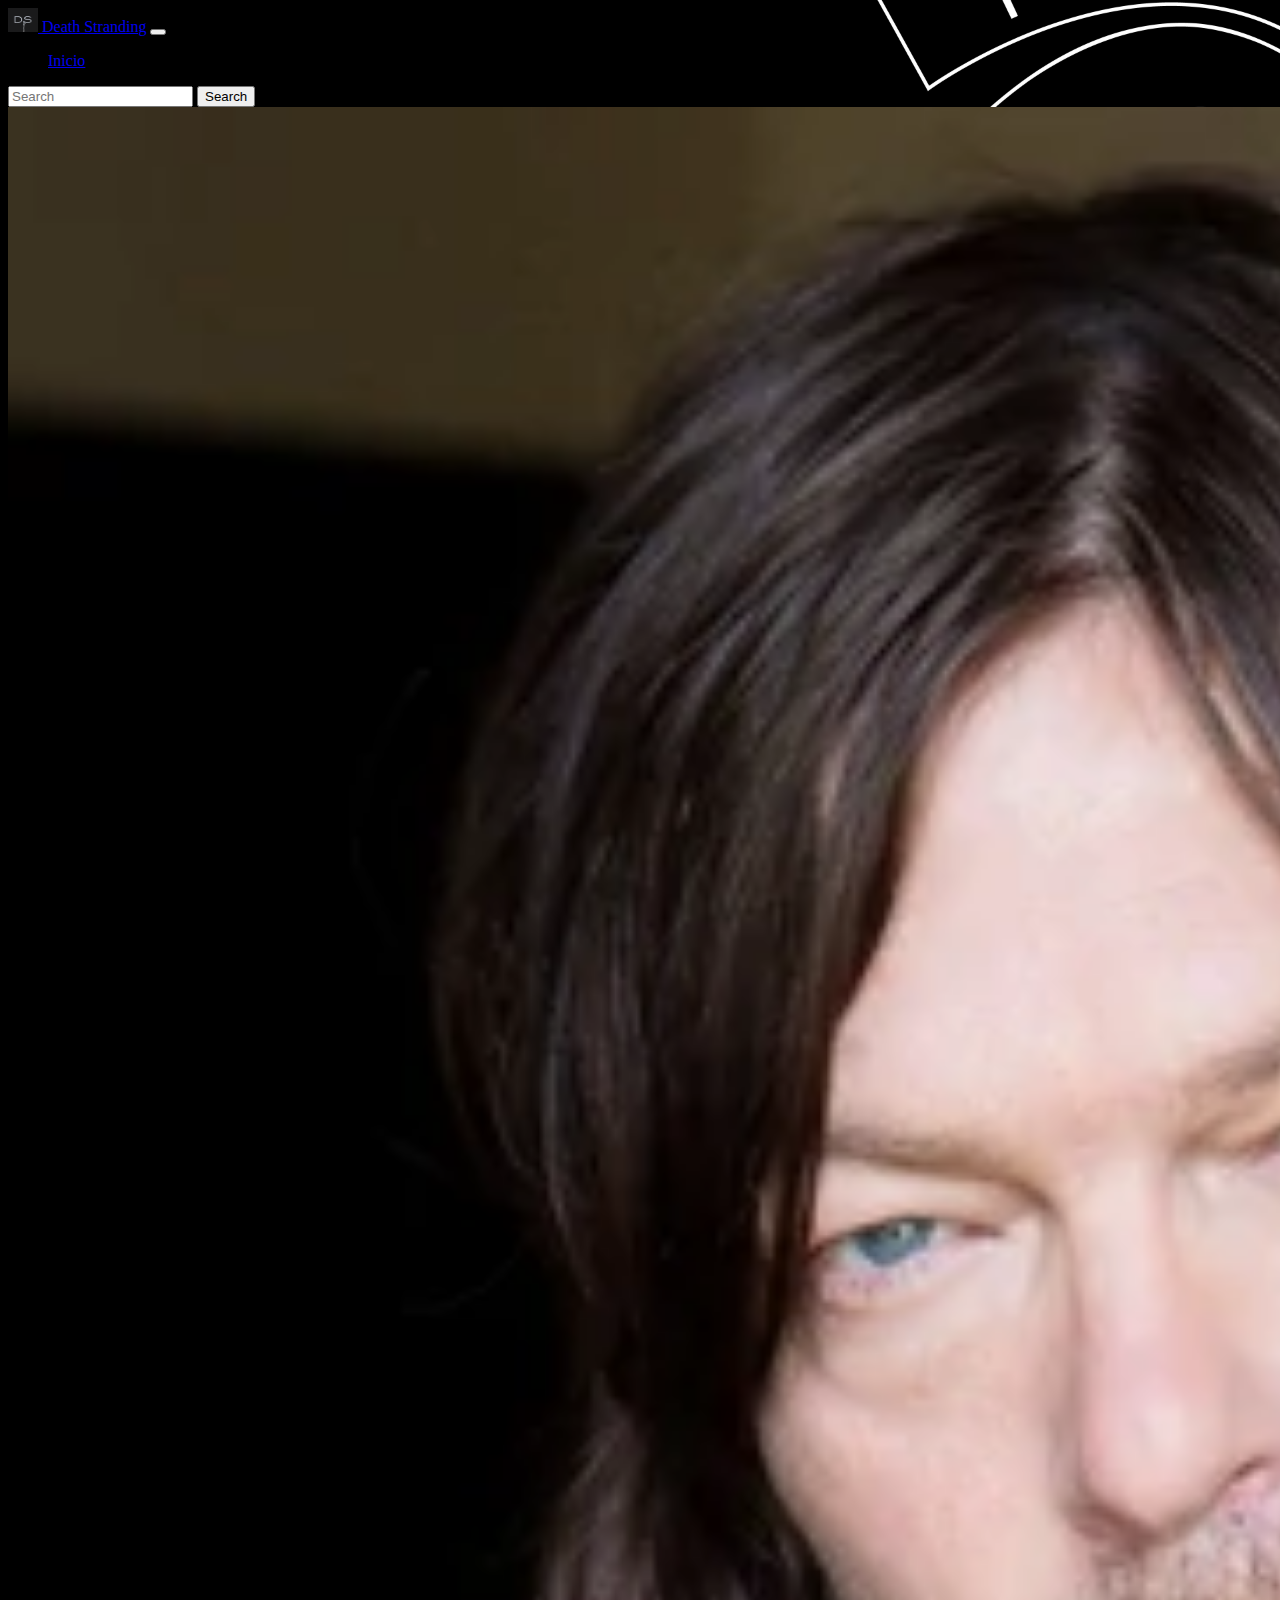
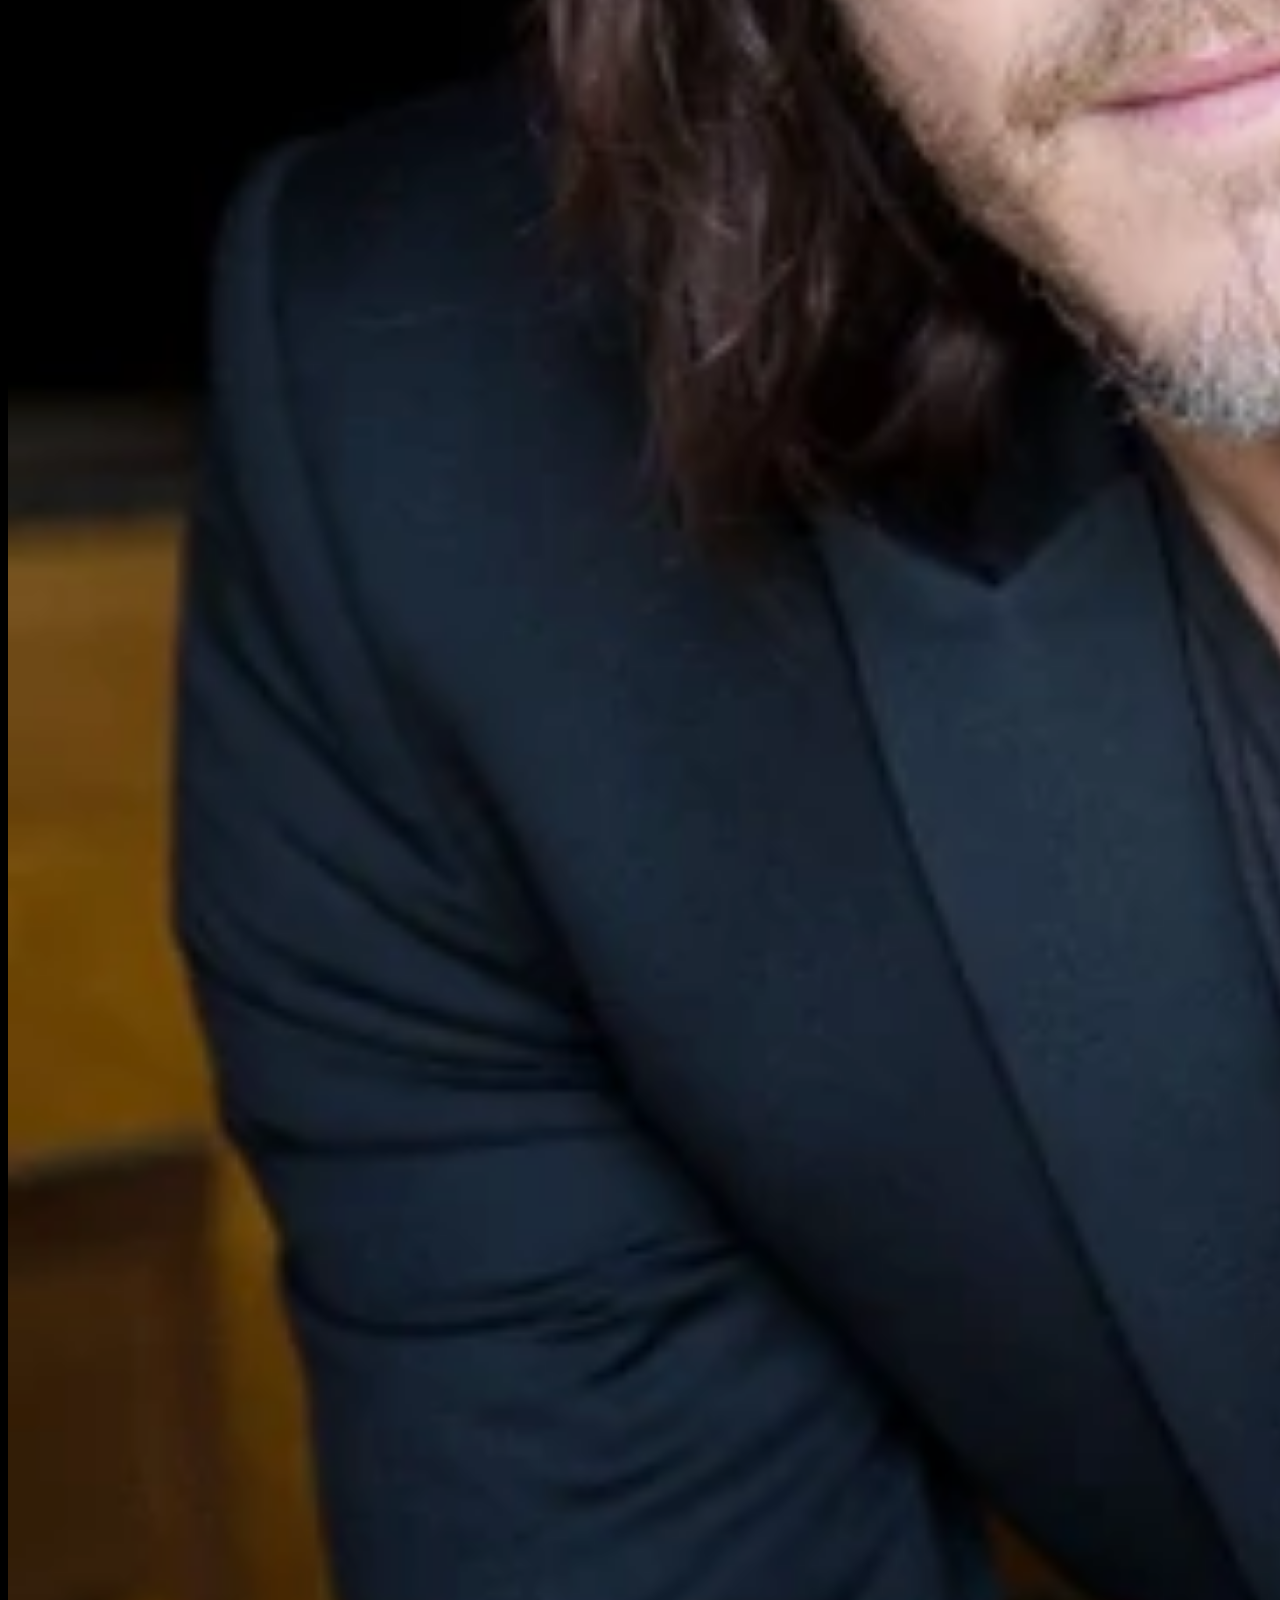
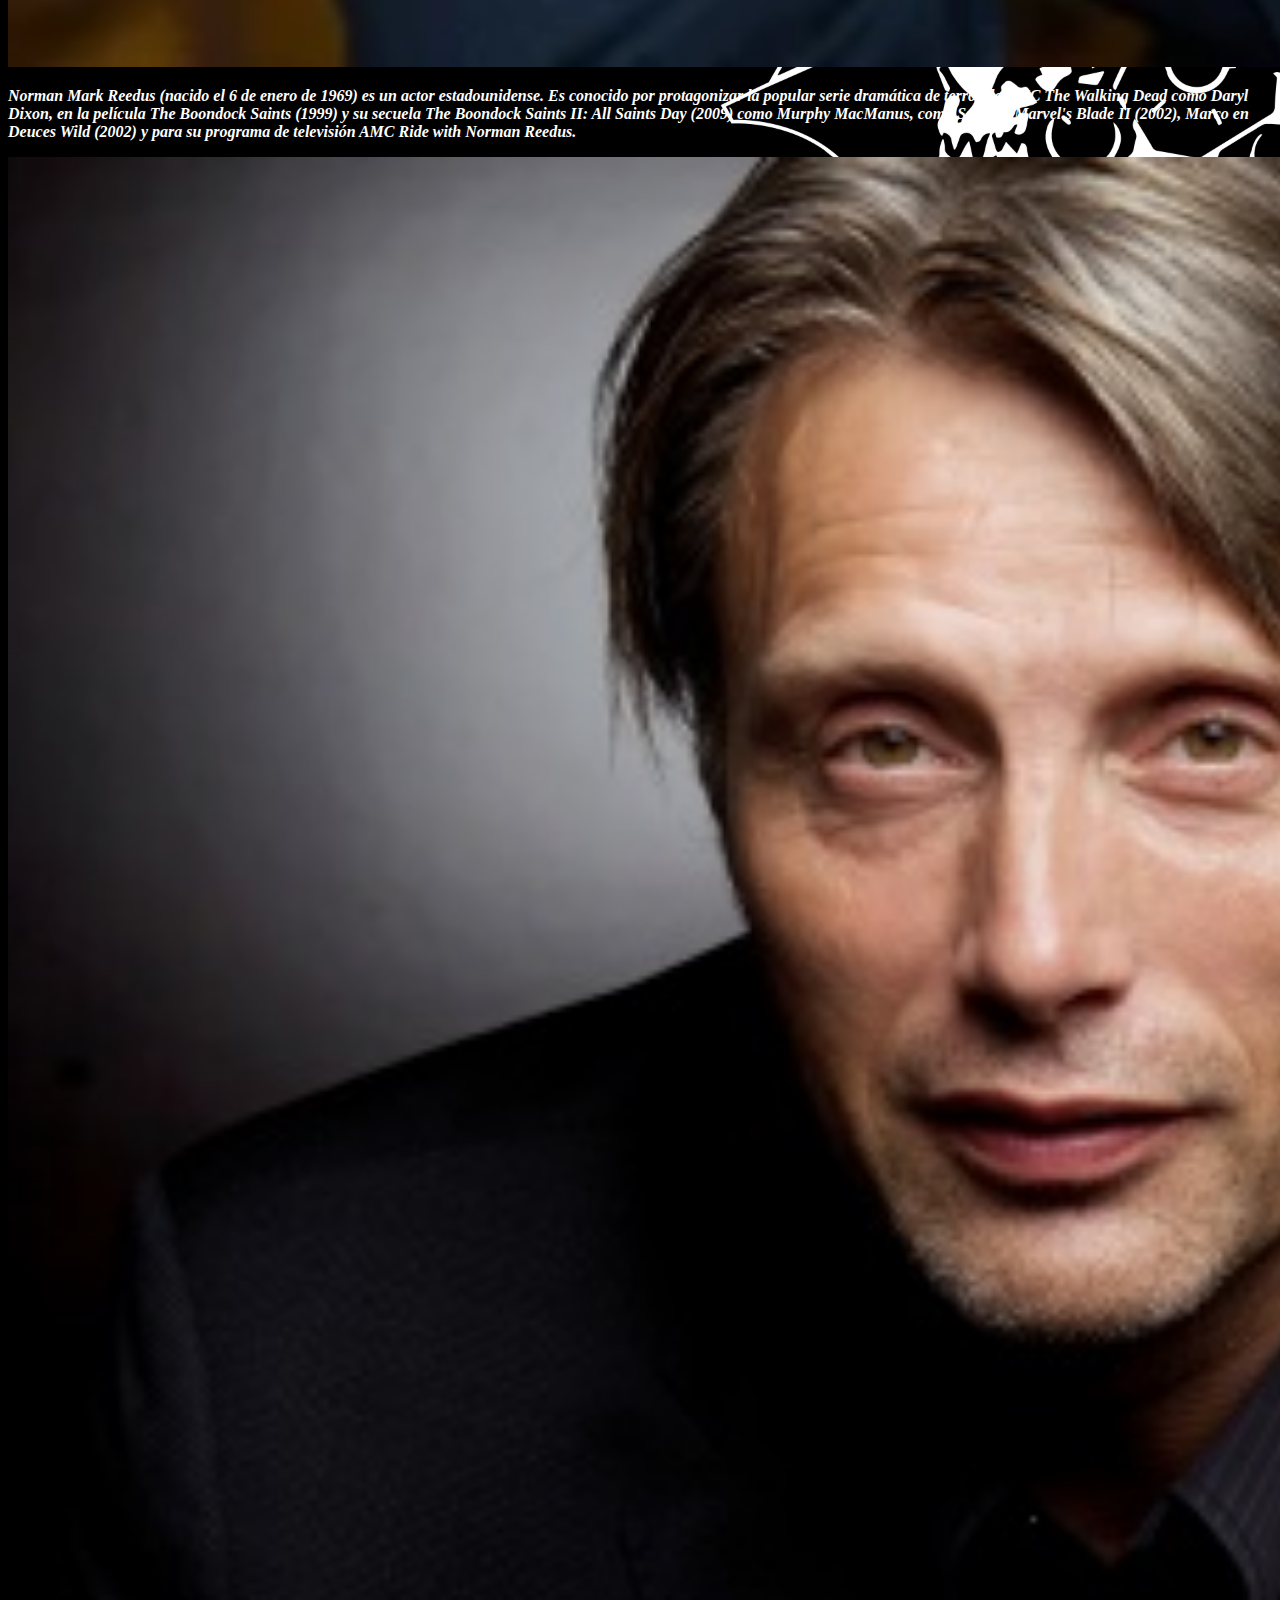
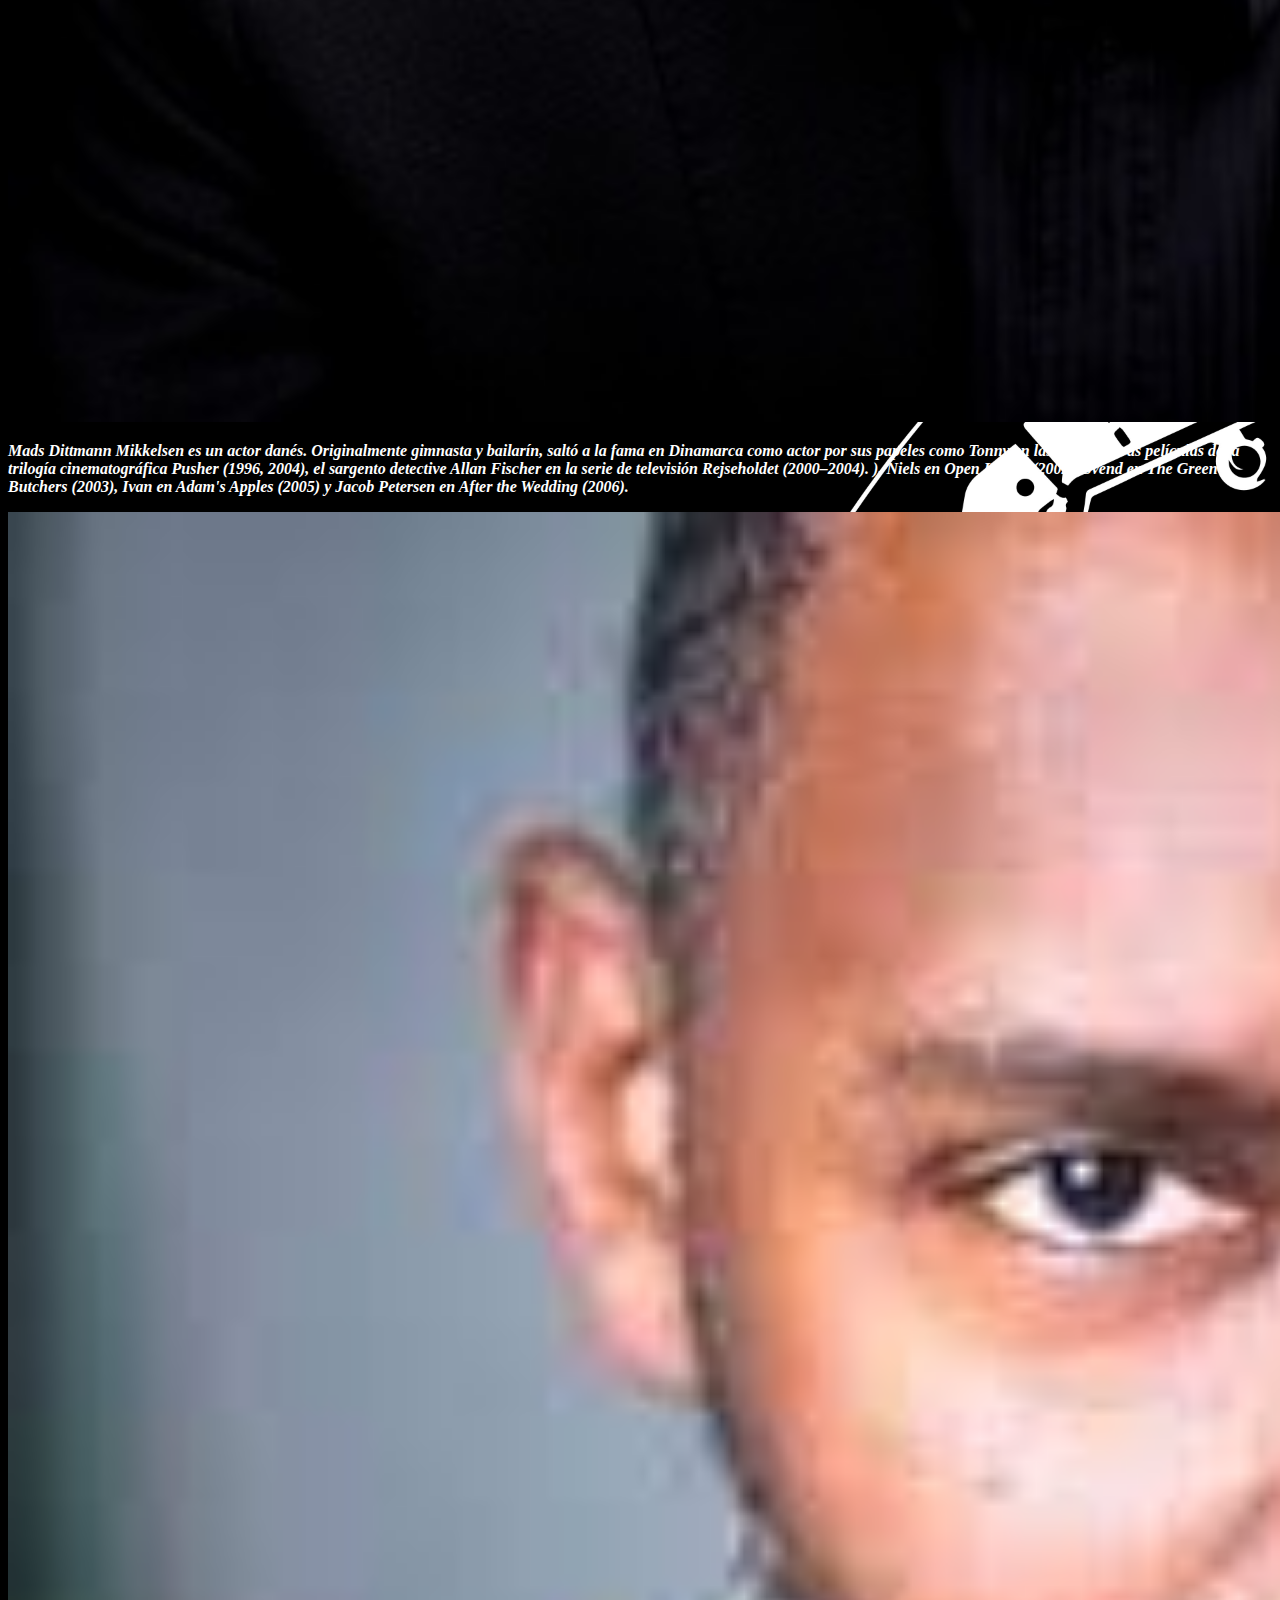
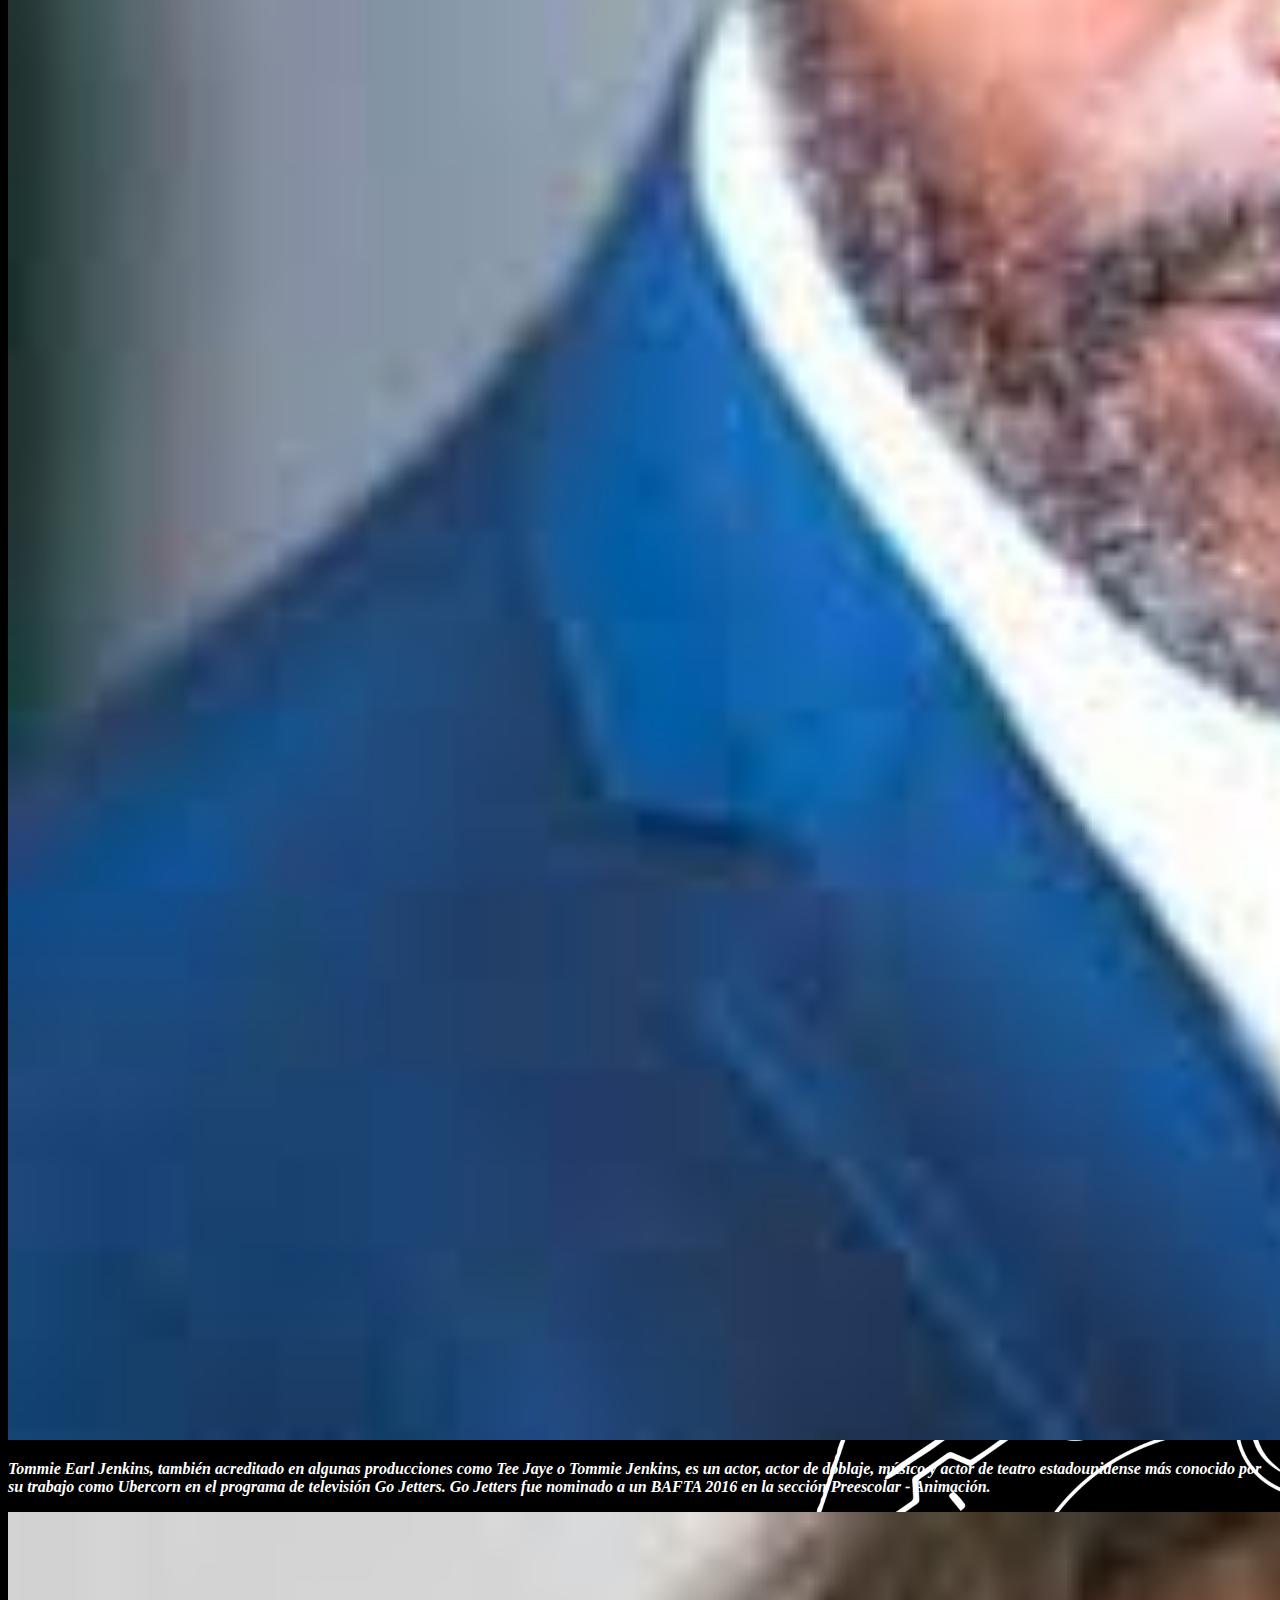
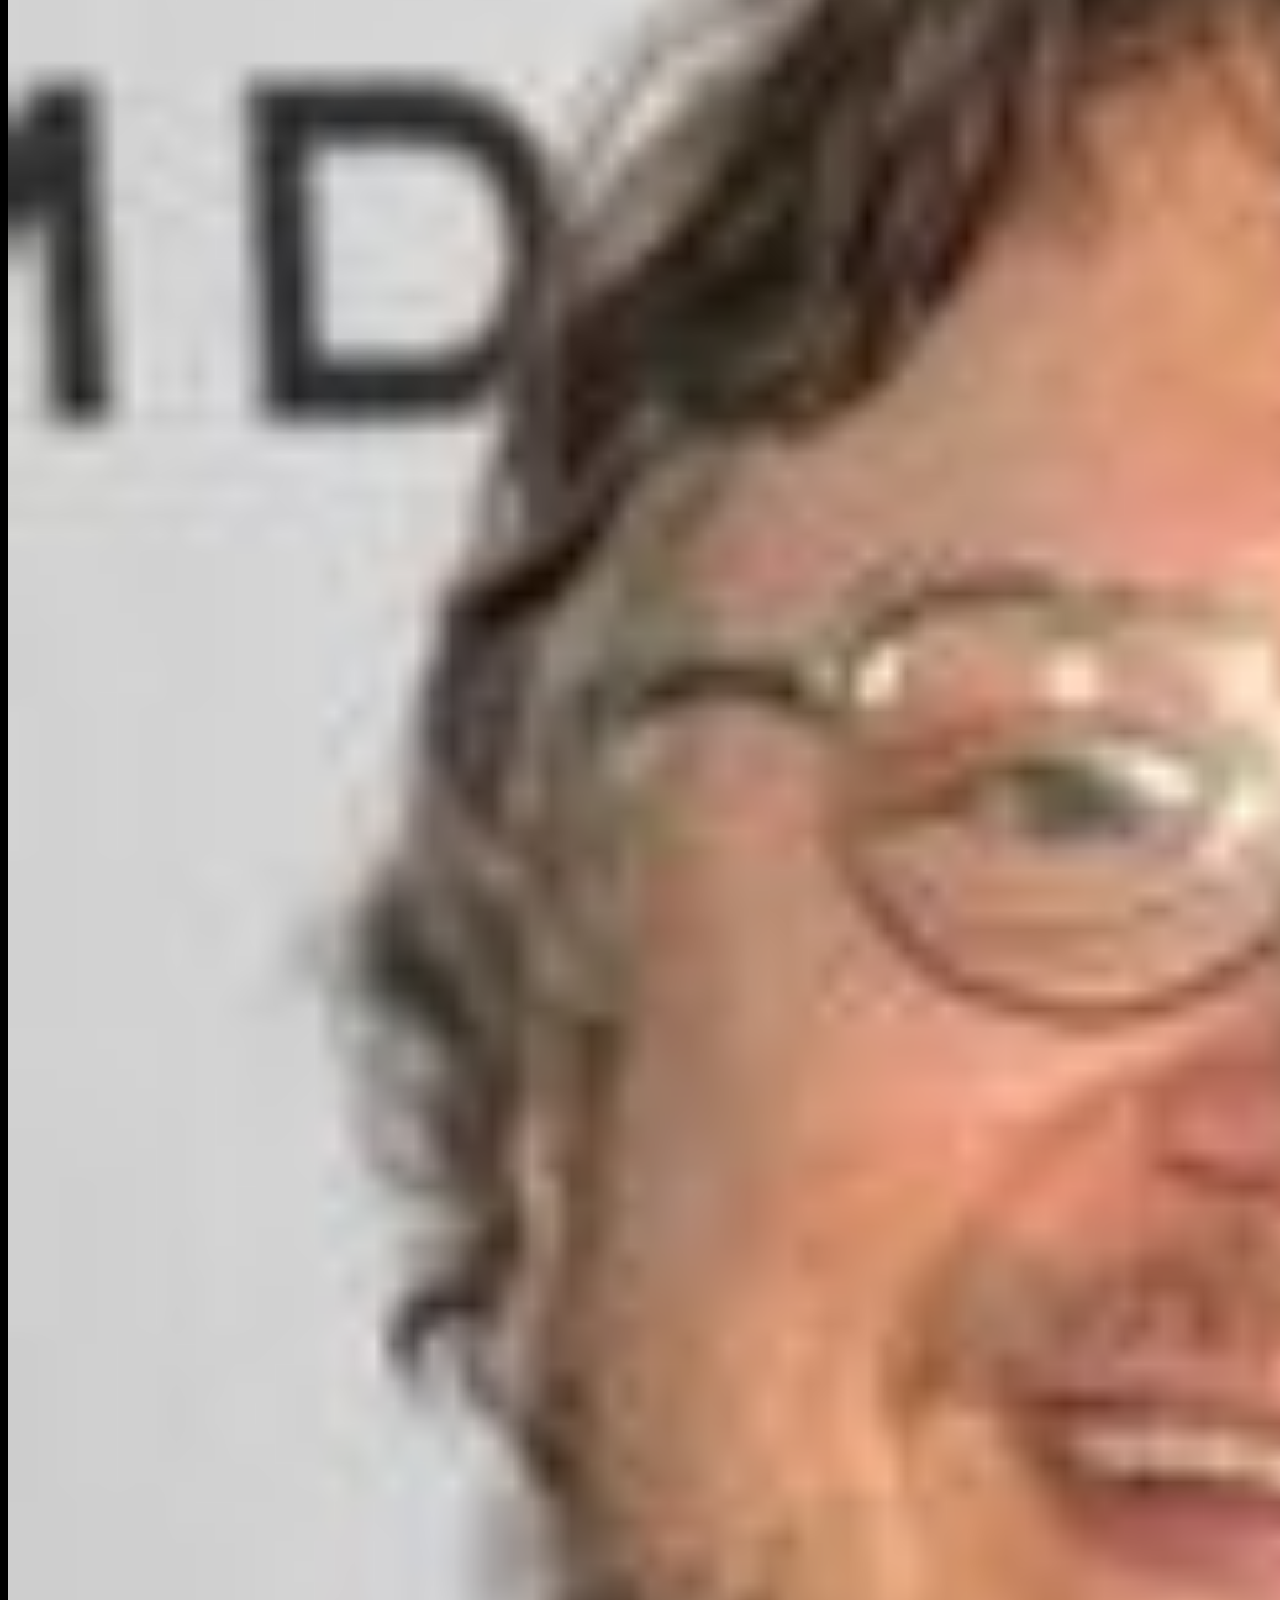
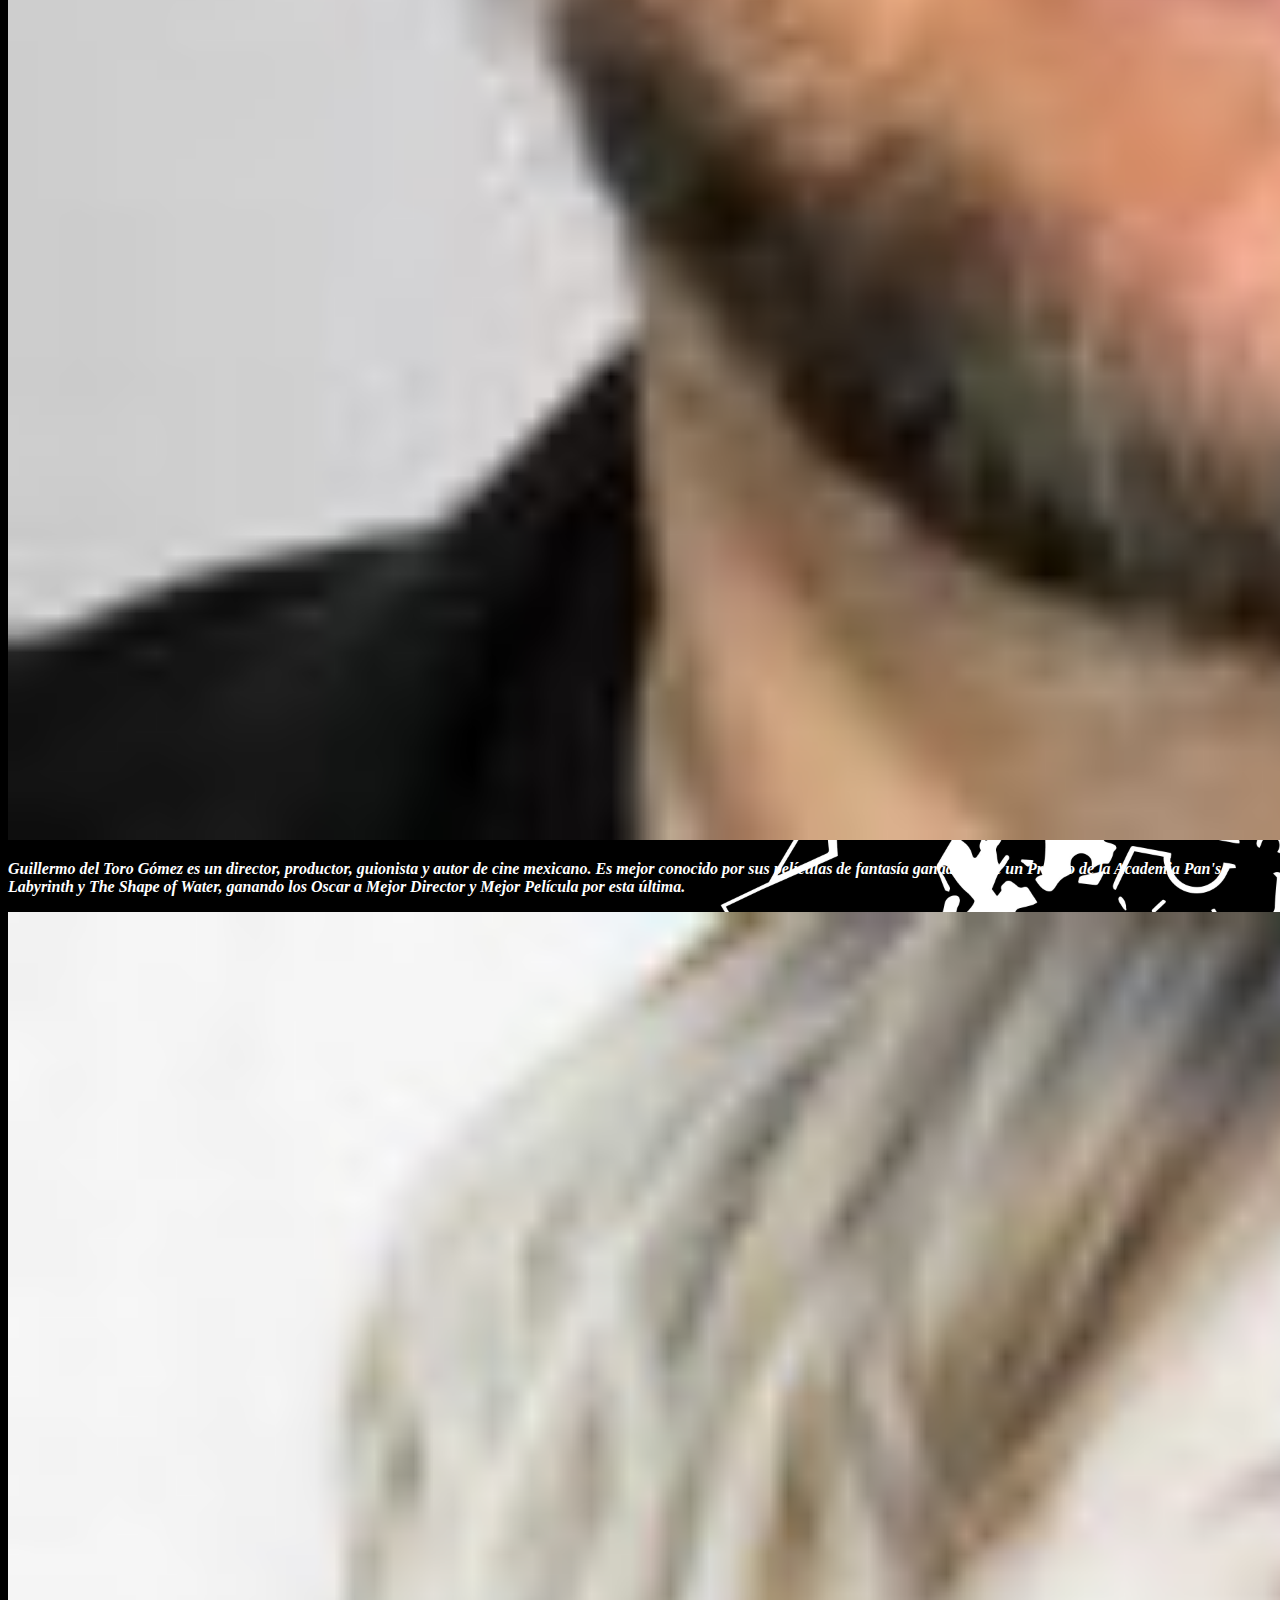
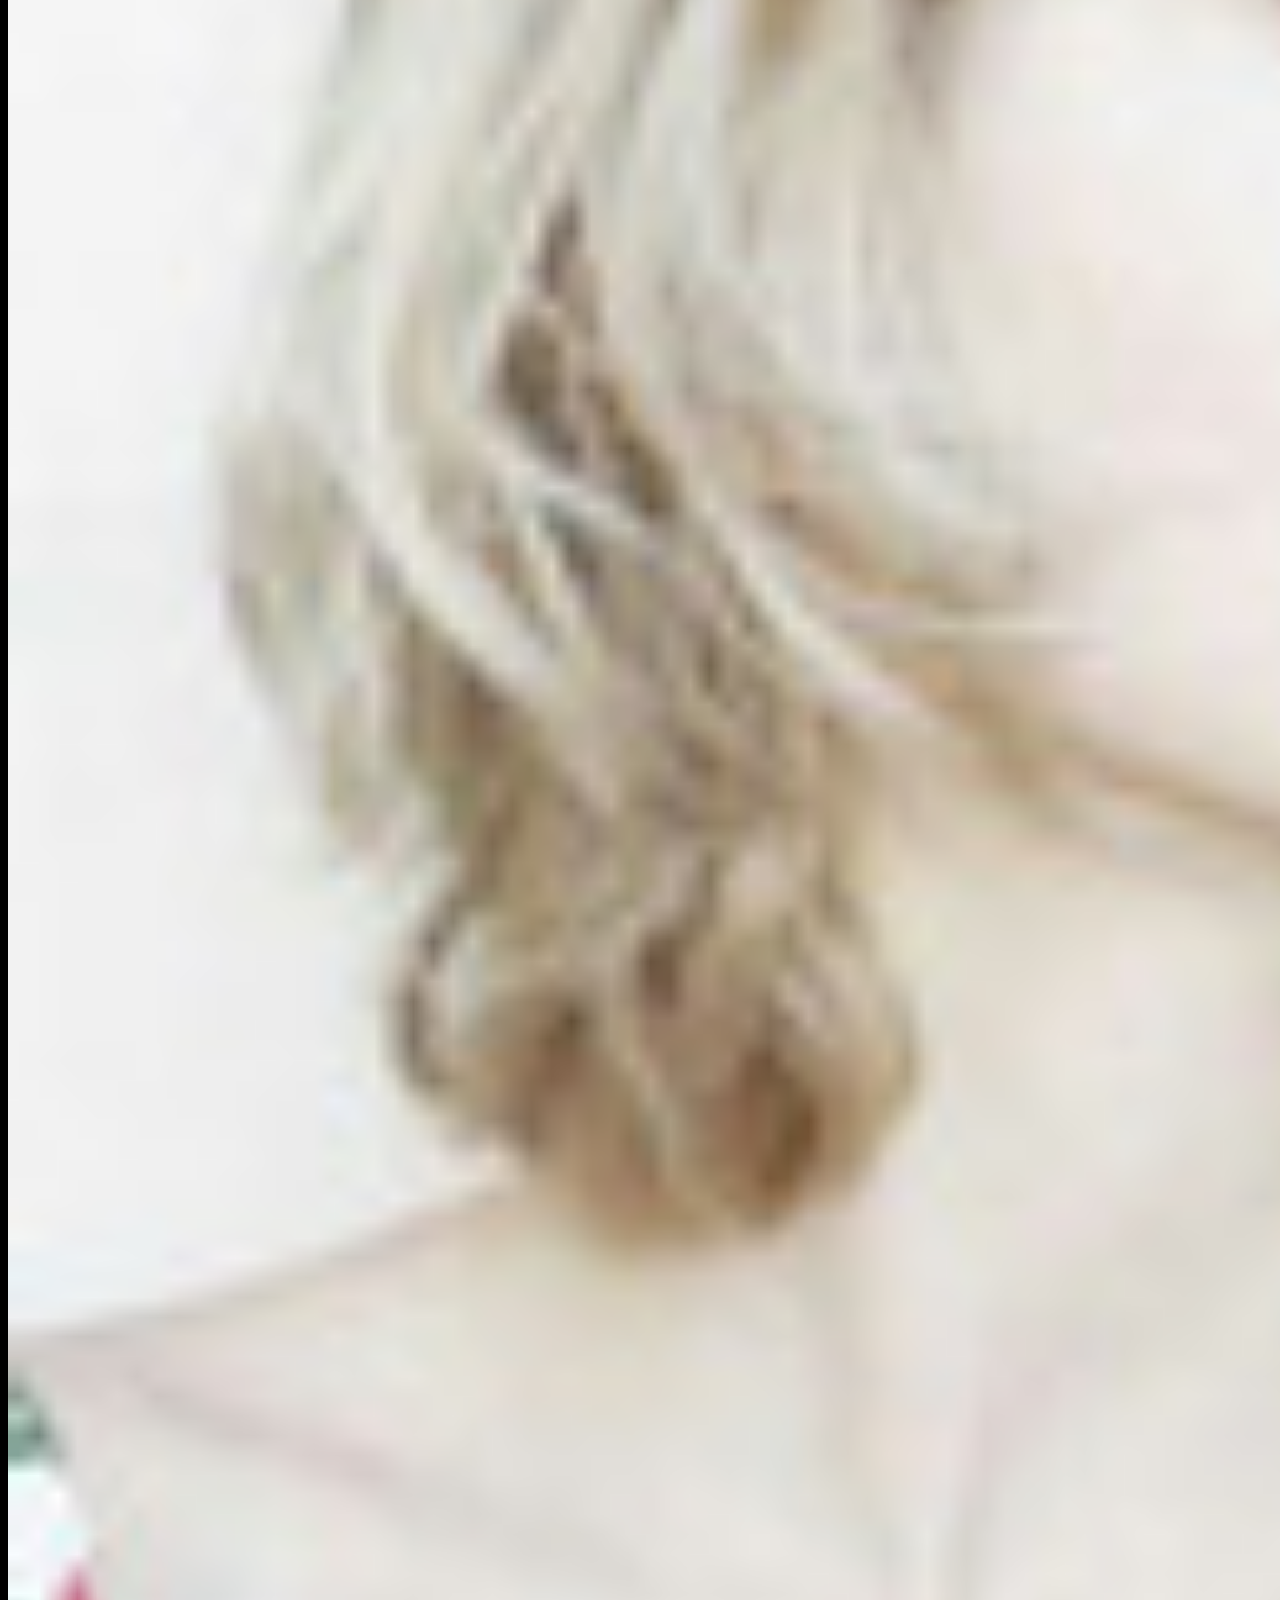
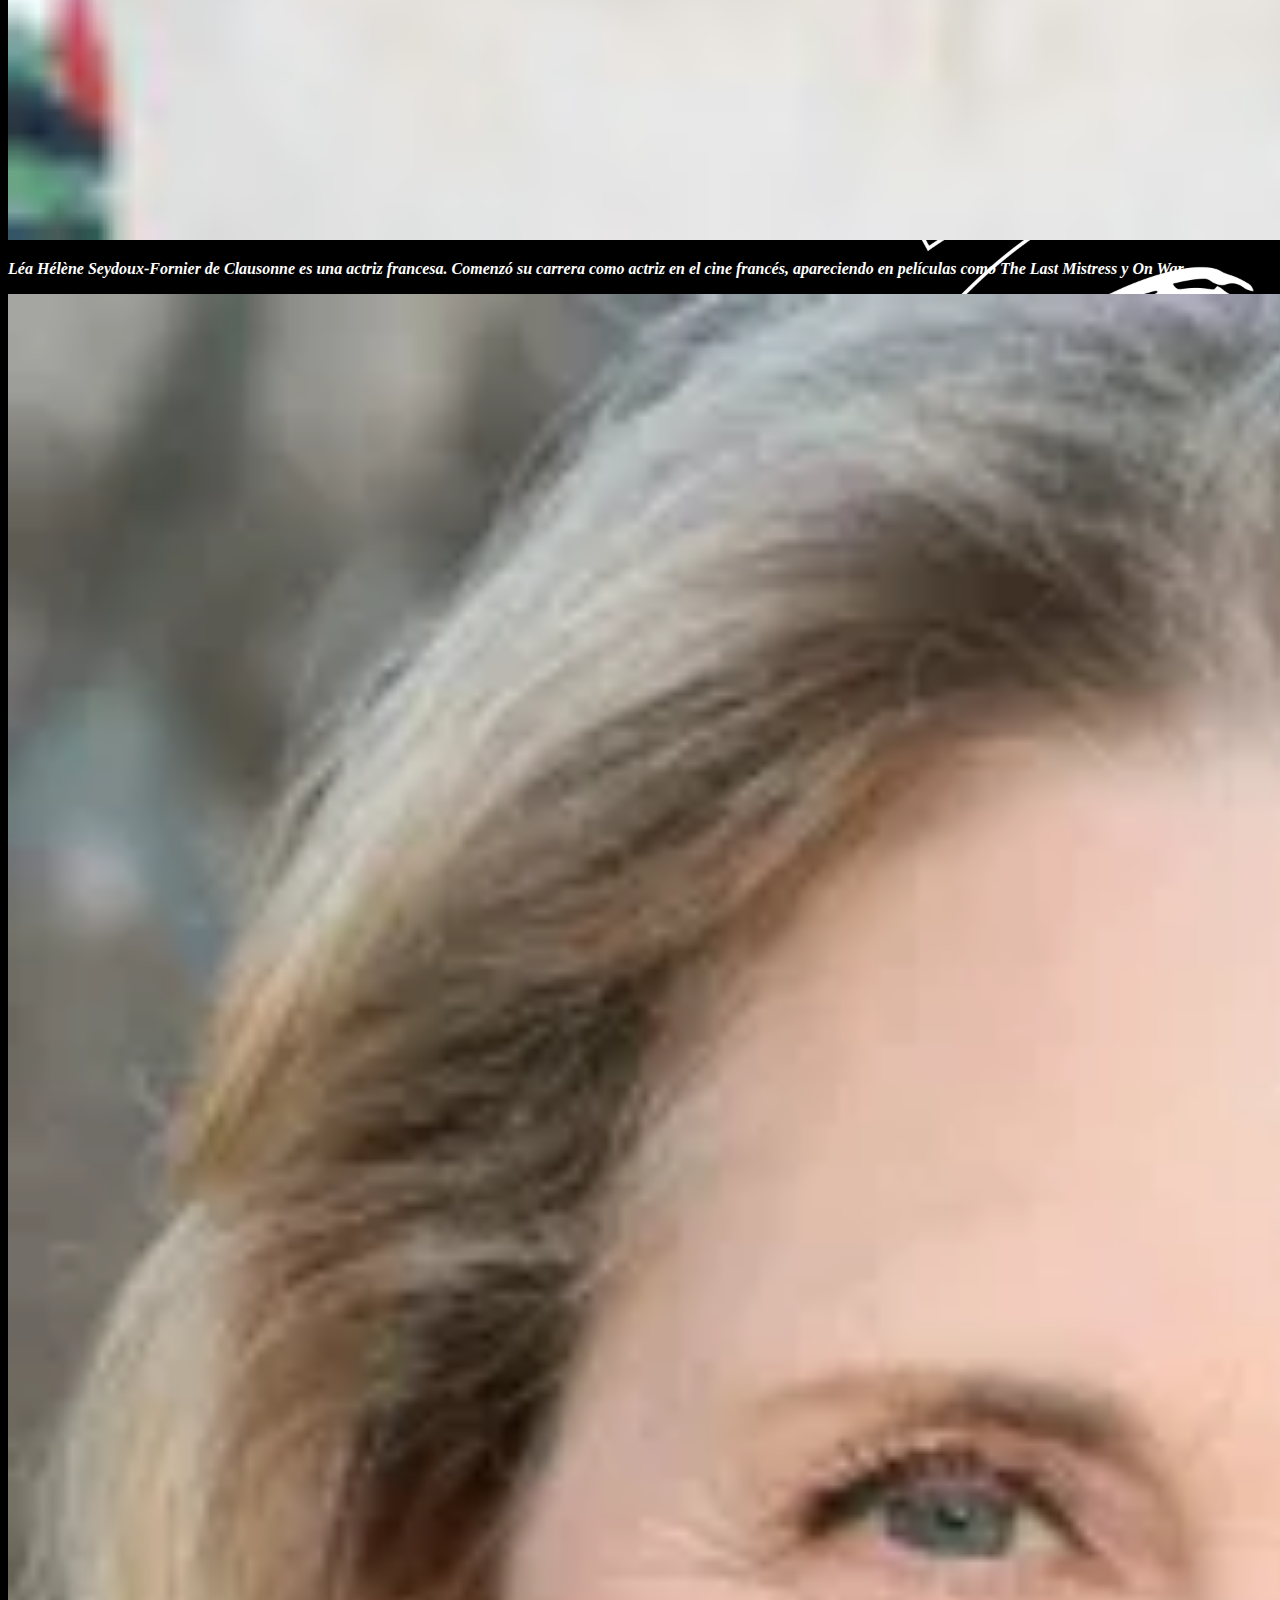
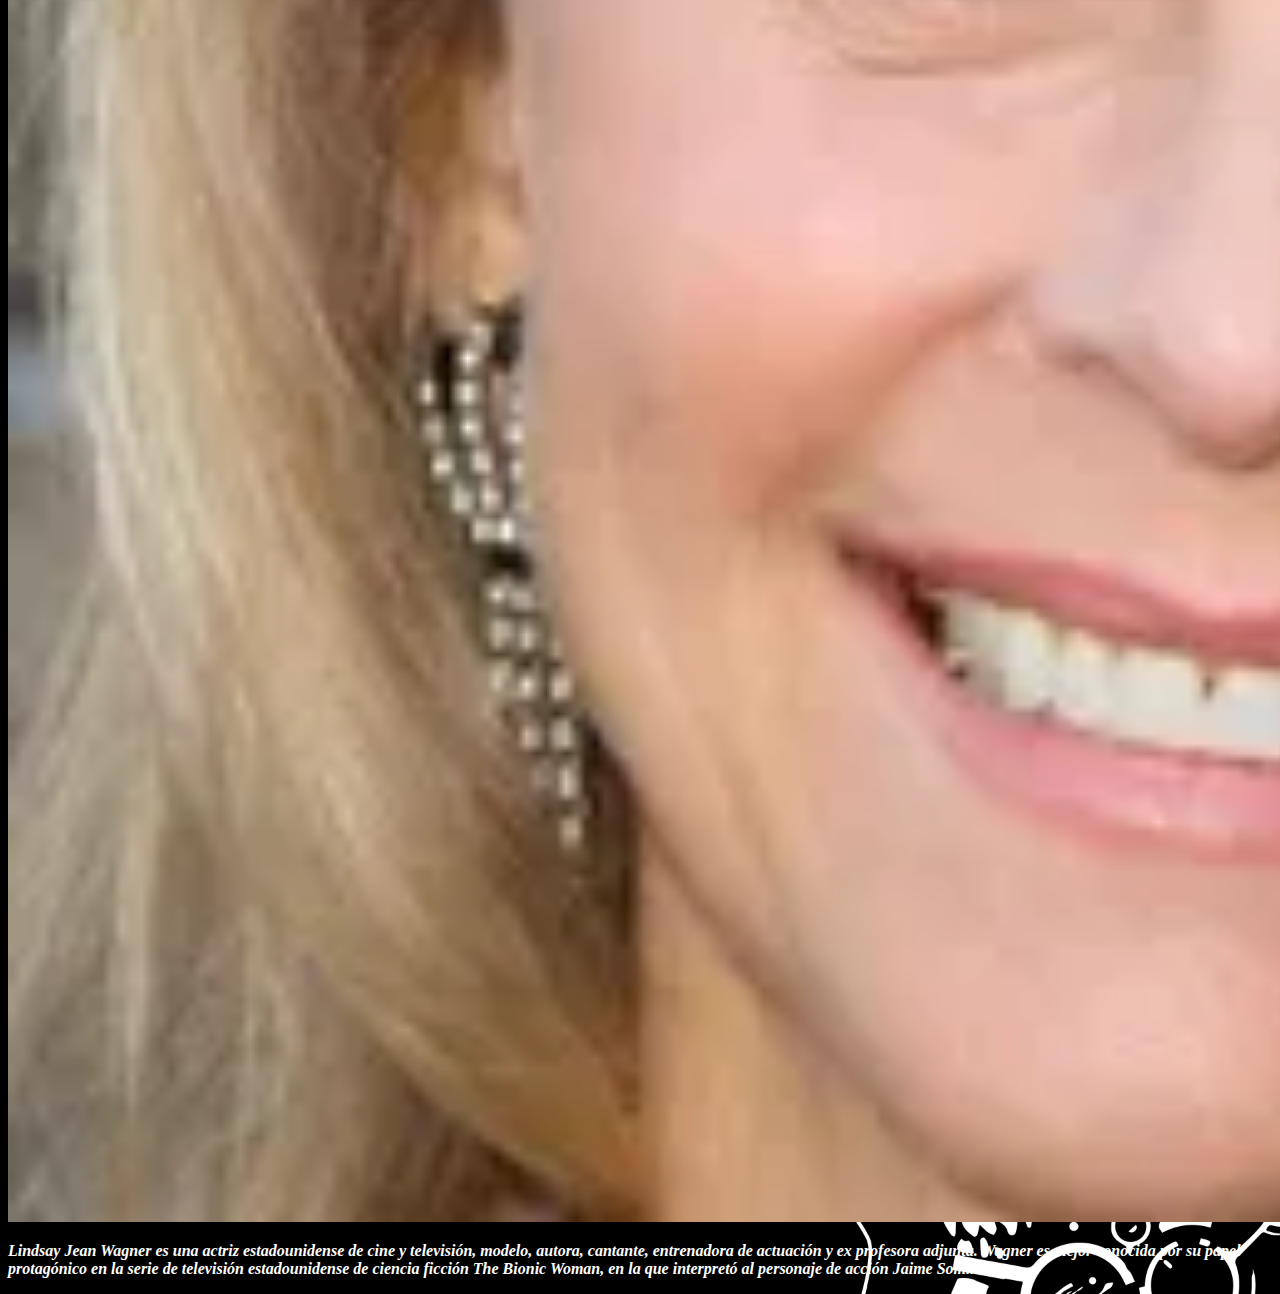
<file: Pages/actores.html>
<!DOCTYPE html>
<html lang="en">

<head>
    <meta charset="UTF-8">
    <meta http-equiv="X-UA-Compatible" content="IE=edge">
    <meta name="viewport" content="width=device-width, initial-scale=1.0">
    <!-- CSS -->
    <link rel="stylesheet" href="../CSS/style.css">
    <title>Actores</title>
    <link href="https://cdn.jsdelivr.net/npm/bootstrap@5.1.3/dist/css/bootstrap.min.css" rel="stylesheet"
        integrity="sha384-1BmE4kWBq78iYhFldvKuhfTAU6auU8tT94WrHftjDbrCEXSU1oBoqyl2QvZ6jIW3" crossorigin="anonymous">
</head>

<body class="fondo-actores">
    <!-- Inicio del header + logo -->
    <header>
        <nav class="navbar navbar-expand-lg navbar-dark bg-dark">
            <div class="container-fluid">
                <a class="navbar-brand" href="#"><img src="../Imagenes/communityIcon_ntxxqsdffru31.png"
                        alt="death-stranding" width="30" height="24" class="d-inline-block align-text-top">
                    Death Stranding</a>
                <button class="navbar-toggler" type="button" data-bs-toggle="collapse"
                    data-bs-target="#navbarSupportedContent" aria-controls="navbarSupportedContent"
                    aria-expanded="false" aria-label="Toggle navigation">
                    <span class="navbar-toggler-icon"></span>
                </button>
                <div class="collapse navbar-collapse" id="navbarSupportedContent">
                    <ul class="navbar-nav me-auto mb-2 mb-lg-0">
                        <li class="nav-item">
                            <a class="nav-link active" aria-current="page" href="../index.html">Inicio</a>
                        </li>
                    </ul>
                    <form class="d-flex">
                        <input class="form-control me-2" type="search" placeholder="Search" aria-label="Search">
                        <button class="btn btn-outline-success" type="submit">Search</button>
                    </form>

                </div>
            </div>
        </nav>
    </header>
    <!-- Fin de Header + Logo -->
    <!-- Seccion de Texto Oscuro + Imagen de Juego -->
    <section class="container color-claro">
        <!-- Fila -->
        <div class="column">
            <!-- col-12 -->
            <div class="col-sm-2 col-md-2 col-lg-2">
                <img src="../Imagenes/Norman_Reedus.webp" alt="Norman Reedus" width="200%" height="200%">
                <p>Norman Mark Reedus (nacido el 6 de enero de 1969) es un actor estadounidense. Es conocido por protagonizar la popular serie dramática de terror de AMC The Walking Dead como Daryl Dixon, en la película The Boondock Saints (1999) y su secuela The Boondock Saints II: All Saints Day (2009) como Murphy MacManus, como Scud en Marvel's Blade II (2002), Marco en Deuces Wild (2002) y para su programa de televisión AMC Ride with Norman Reedus.</p>
            </div>
            <!-- col-12 -->
            <div class="col-sm-2 col-md-2 col-lg-2">
                <img src="../Imagenes/Mads_Mikkelsen.jpg" alt="Mad Mikkelsen" width="200%" height="200%">
                <p>Mads Dittmann Mikkelsen es un actor danés. Originalmente gimnasta y bailarín, saltó a la fama en Dinamarca como actor por sus papeles como Tonny en las dos primeras películas de la trilogía cinematográfica Pusher (1996, 2004), el sargento detective Allan Fischer en la serie de televisión Rejseholdet (2000–2004). ), Niels en Open Hearts (2002), Svend en The Green Butchers (2003), Ivan en Adam's Apples (2005) y Jacob Petersen en After the Wedding (2006).</p>
            </div>
            <!-- col-12 -->
            <div class="col-sm-2 col-md-2 col-lg-2">
                <img src="../Imagenes/Tommie_Earl_ Jenkins.jpg" alt="Tommie Earl Jenkins" width="200%" height="200%">
                <p>Tommie Earl Jenkins, también acreditado en algunas producciones como Tee Jaye o Tommie Jenkins, es un actor, actor de doblaje, músico y actor de teatro estadounidense más conocido por su trabajo como Ubercorn en el programa de televisión Go Jetters. Go Jetters fue nominado a un BAFTA 2016 en la sección Preescolar - Animación.</p>
            </div>
            <!-- col-12 -->
            <div class="col-sm-2 col-md-2 col-lg-2">
                <img src="../Imagenes/Guillermo_del_toro.jpg" alt="Guillermo del Toro" width="200%" height="200%">
                <p>Guillermo del Toro Gómez es un director, productor, guionista y autor de cine mexicano. Es mejor conocido por sus películas de fantasía ganadoras de un Premio de la Academia Pan's Labyrinth y The Shape of Water, ganando los Oscar a Mejor Director y Mejor Película por esta última.</p>
            </div>
            <!-- col-12 -->
            <div class="col-sm-2 col-md-2 col-lg-2">
                <img src="../Imagenes/Lea_Seydoux.jpg" alt="Lea Seydoux" width="200%" height="200%">
                <p>Léa Hélène Seydoux-Fornier de Clausonne es una actriz francesa. Comenzó su carrera como actriz en el cine francés, apareciendo en películas como The Last Mistress y On War.</p>
            </div>
            <!-- col-12 -->
            <div class="col-sm-2 col-md-2 col-lg-2">
                <img src="../Imagenes/Lindsay_Wagner.webp" alt="Lindsay Wagner" width="200%" height="200%">
                <p>Lindsay Jean Wagner es una actriz estadounidense de cine y televisión, modelo, autora, cantante, entrenadora de actuación y ex profesora adjunta. Wagner es mejor conocida por su papel protagónico en la serie de televisión estadounidense de ciencia ficción The Bionic Woman, en la que interpretó al personaje de acción Jaime Sommers.</p>
            </div>
        </div>
    </section>






    <!-- Bootstrap Bundle with Popper  -->
    <script src="https://cdn.jsdelivr.net/npm/bootstrap@5.1.3/dist/js/bootstrap.bundle.min.js"
        integrity="sha384-ka7Sk0Gln4gmtz2MlQnikT1wXgYsOg+OMhuP+IlRH9sENBO0LRn5q+8nbTov4+1p" crossorigin="anonymous">
    </script>
</body>

</html>
</file>
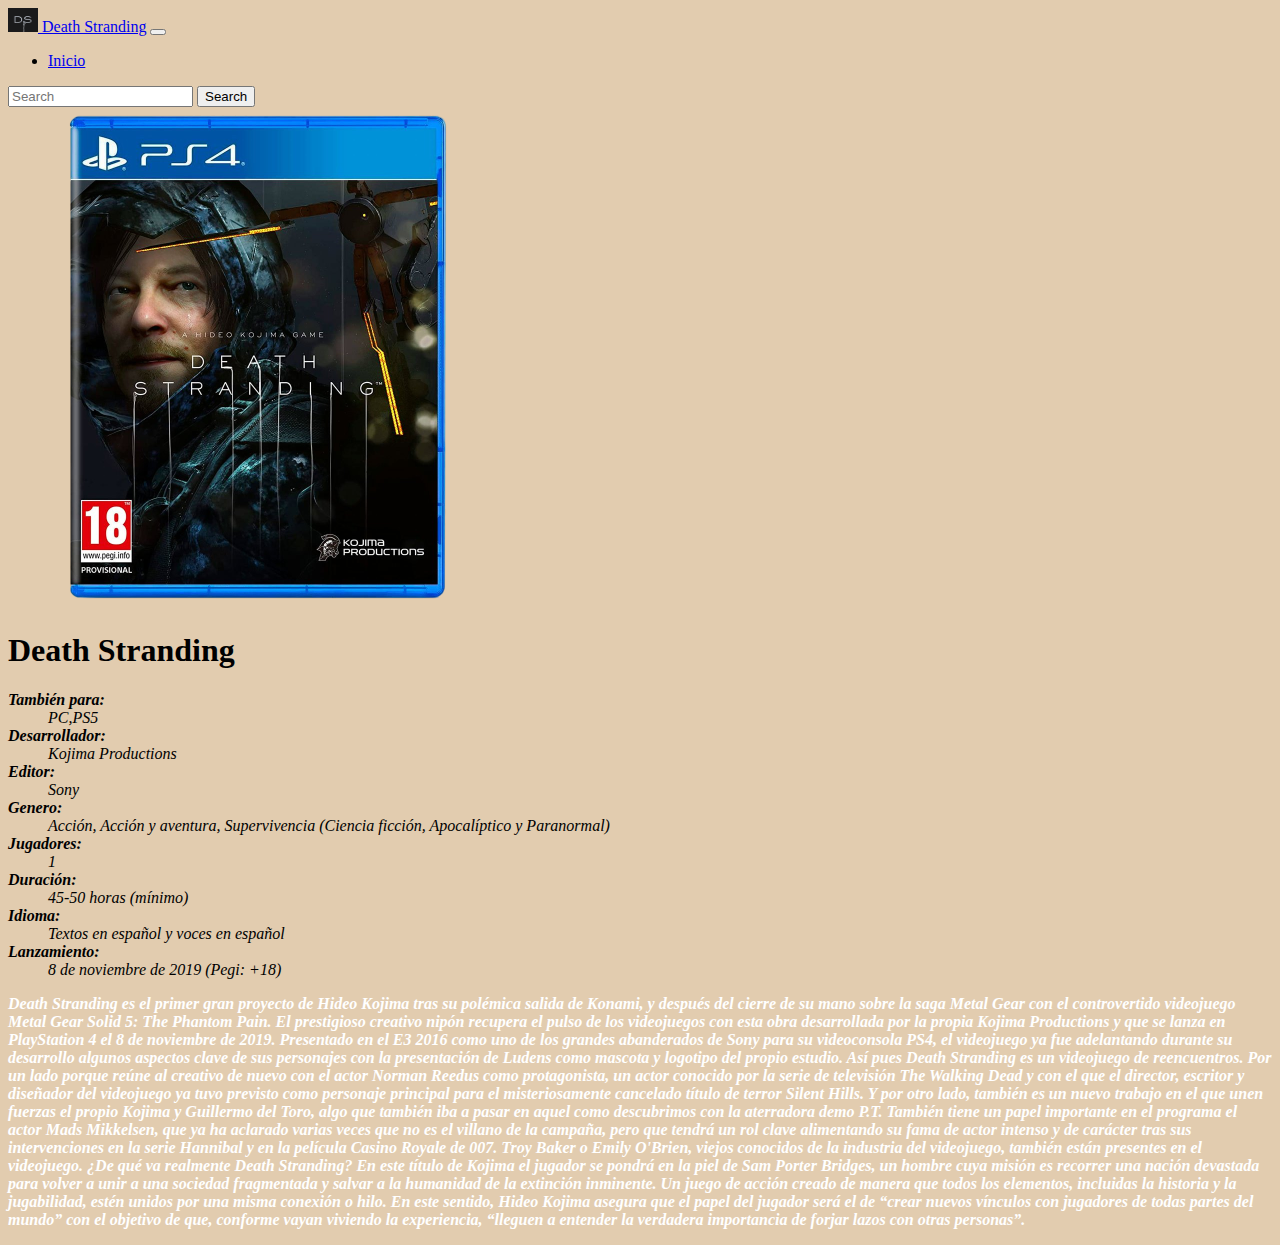
<file: Pages/historia.html>
<!DOCTYPE html>
<html lang="en">

<head>
    <meta charset="UTF-8">
    <meta http-equiv="X-UA-Compatible" content="IE=edge">
    <meta name="viewport" content="width=device-width, initial-scale=1.0">
    <title>Historia</title>
    <!-- CSS -->
    <link rel="stylesheet" href="../CSS/style.css">
    <!--CSS Bootstrap -->
    <link href="https://cdn.jsdelivr.net/npm/bootstrap@5.1.3/dist/css/bootstrap.min.css" rel="stylesheet"
        integrity="sha384-1BmE4kWBq78iYhFldvKuhfTAU6auU8tT94WrHftjDbrCEXSU1oBoqyl2QvZ6jIW3" crossorigin="anonymous">
</head>

<body class="fondo-historia">
    <!-- Inicio del header + logo -->
    <header>
        <nav class="navbar navbar-expand-lg navbar-dark bg-dark">
            <div class="container-fluid">
                <a class="navbar-brand" href="#"><img src="../Imagenes/communityIcon_ntxxqsdffru31.png"
                        alt="death-stranding" width="30" height="24" class="d-inline-block align-text-top">
                    Death Stranding</a>
                <button class="navbar-toggler" type="button" data-bs-toggle="collapse"
                    data-bs-target="#navbarSupportedContent" aria-controls="navbarSupportedContent"
                    aria-expanded="false" aria-label="Toggle navigation">
                    <span class="navbar-toggler-icon"></span>
                </button>
                <div class="collapse navbar-collapse" id="navbarSupportedContent">
                    <ul class="navbar-nav me-auto mb-2 mb-lg-0">
                        <li class="nav-item">
                            <a class="nav-link active" aria-current="page" href="../index.html">Inicio</a>
                        </li>
                    </ul>
                    <form class="d-flex">
                        <input class="form-control me-2" type="search" placeholder="Search" aria-label="Search">
                        <button class="btn btn-outline-success" type="submit">Search</button>
                    </form>

                </div>
            </div>
        </nav>
    </header>
    <!-- Fin de Header + Logo -->

    <!-- Seccion de Texto Oscuro + Imagen de Juego -->
    <section class="container">
        <!-- Fila -->
        <div class="row">
            <!-- col-6 -->
            <div class="col-sm-12 col-md-8 col-lg-6">
                <img src="../Imagenes/caja_juego_ps4.png" alt="Juego PS4">
            </div>
            <!-- col-6 -->
            <div class="col-sm-12 col-md-4 col-lg-6">
                <h1>Death Stranding</h1>
                <dl>
                    <dt>También para:</dt>
                    <dd>PC,PS5</dd>
                    <dt>Desarrollador:</dt>
                    <dd>Kojima Productions</dd>
                    <dt>Editor:</dt>
                    <dd>Sony</dd>
                    <dt>Genero:</dt>
                    <dd>Acción, Acción y aventura, Supervivencia (Ciencia ficción, Apocalíptico y Paranormal)</dd>
                    <dt>Jugadores:</dt>
                    <dd>1</dd>
                    <dt>Duración:</dt>
                    <dd>45-50 horas (mínimo)</dd>
                    <dt>Idioma:</dt>
                    <dd>Textos en español y voces en español</dd>
                    <dt>Lanzamiento:</dt>
                    <dd>8 de noviembre de 2019 (Pegi: +18)</dd>
                </dl>
            </div>
        </div>
    </section>
    <!-- Seccion de Texto Claro -->
    <section class='container color-claro'>
        <!-- Columna -->
        <div class="column">
            <div class="col-sm-12 col-md-12 col-lg-12">
                <p>Death Stranding es el primer gran proyecto de Hideo Kojima tras su polémica salida de Konami, y
                    después del cierre de su mano sobre la saga Metal Gear con el controvertido videojuego Metal Gear
                    Solid 5: The Phantom Pain. El prestigioso creativo nipón recupera el pulso de los videojuegos con
                    esta obra desarrollada por la propia Kojima Productions y que se lanza en PlayStation 4 el 8 de
                    noviembre de 2019. Presentado en el E3 2016 como uno de los grandes abanderados de Sony para su
                    videoconsola PS4, el videojuego ya fue adelantando durante su desarrollo algunos aspectos clave de
                    sus personajes con la presentación de Ludens como mascota y logotipo del propio estudio.

                    Así pues Death Stranding es un videojuego de reencuentros. Por un lado porque reúne al creativo de
                    nuevo con el actor Norman Reedus como protagonista, un actor conocido por la serie de televisión The
                    Walking Dead y con el que el director, escritor y diseñador del videojuego ya tuvo previsto como
                    personaje principal para el misteriosamente cancelado título de terror Silent Hills. Y por otro
                    lado, también es un nuevo trabajo en el que unen fuerzas el propio Kojima y Guillermo del Toro, algo
                    que también iba a pasar en aquel como descubrimos con la aterradora demo P.T. También tiene un papel
                    importante en el programa el actor Mads Mikkelsen, que ya ha aclarado varias veces que no es el
                    villano de la campaña, pero que tendrá un rol clave alimentando su fama de actor intenso y de
                    carácter tras sus intervenciones en la serie Hannibal y en la película Casino Royale de 007. Troy
                    Baker o Emily O'Brien, viejos conocidos de la industria del videojuego, también están presentes en
                    el videojuego.

                    ¿De qué va realmente Death Stranding? En este título de Kojima el jugador se pondrá en la piel de
                    Sam Porter Bridges, un hombre cuya misión es recorrer una nación devastada para volver a unir a una
                    sociedad fragmentada y salvar a la humanidad de la extinción inminente. Un juego de acción creado de
                    manera que todos los elementos, incluidas la historia y la jugabilidad, estén unidos por una misma
                    conexión o hilo. En este sentido, Hideo Kojima asegura que el papel del jugador será el de “crear
                    nuevos vínculos con jugadores de todas partes del mundo” con el objetivo de que, conforme vayan
                    viviendo la experiencia, “lleguen a entender la verdadera importancia de forjar lazos con otras
                    personas”.</p>
            </div>
        </div>
    </section>

    <!-- Bootstrap Bundle with Popper  -->
    <script src="https://cdn.jsdelivr.net/npm/bootstrap@5.1.3/dist/js/bootstrap.bundle.min.js"
        integrity="sha384-ka7Sk0Gln4gmtz2MlQnikT1wXgYsOg+OMhuP+IlRH9sENBO0LRn5q+8nbTov4+1p" crossorigin="anonymous">
    </script>
</body>

</html>
</file>
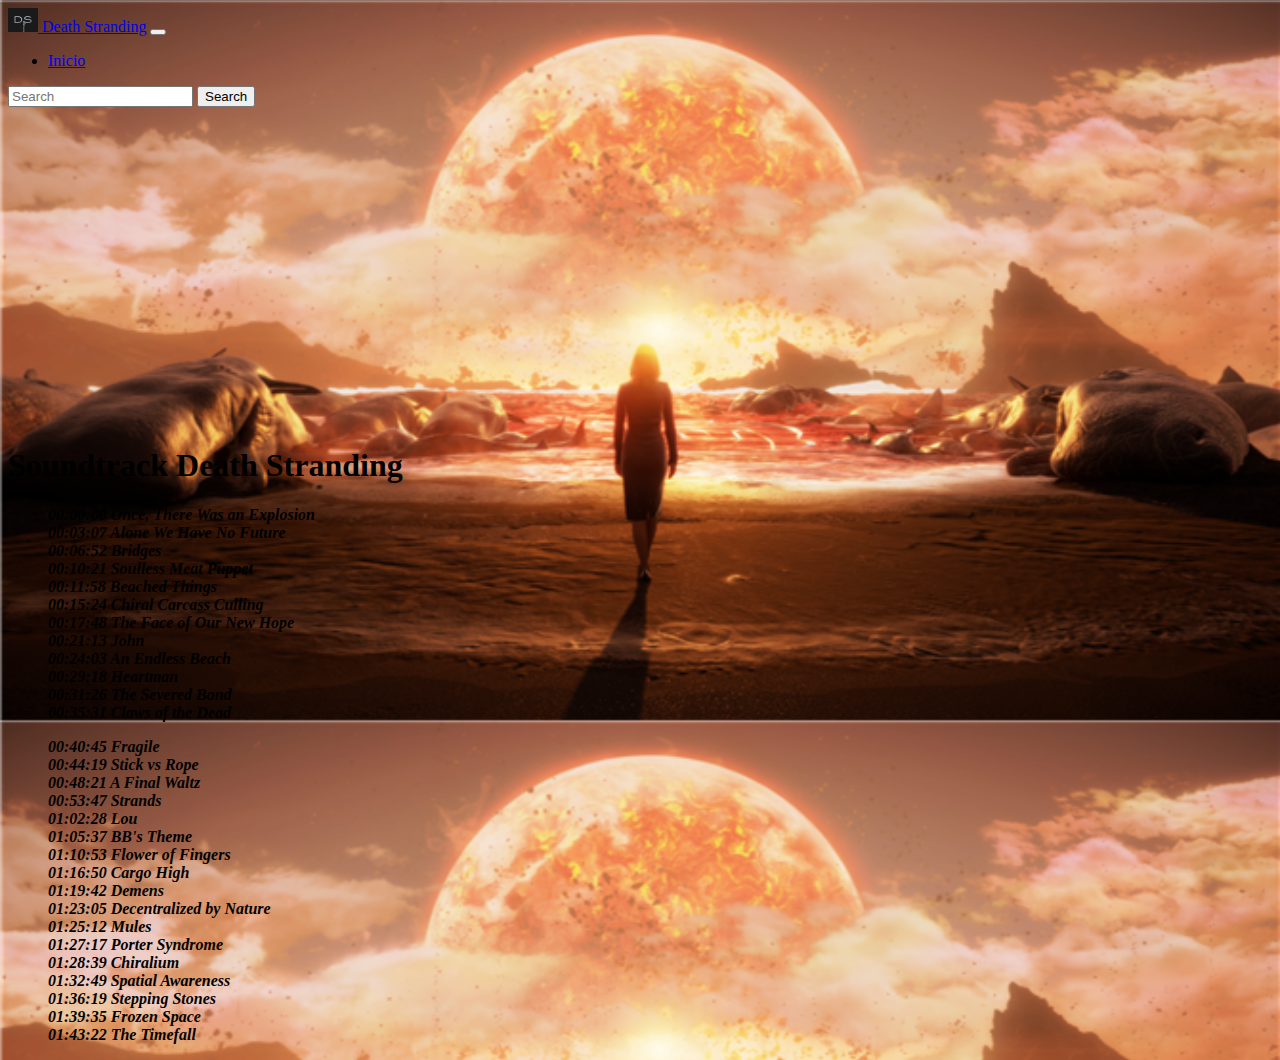
<file: Pages/musica.html>
<!DOCTYPE html>
<html lang="en">

<head>
    <meta charset="UTF-8">
    <meta http-equiv="X-UA-Compatible" content="IE=edge">
    <meta name="viewport" content="width=device-width, initial-scale=1.0">
    <!-- CSS -->
    <link rel="stylesheet" href="../CSS/style.css">
    <title>Musica</title>
    <link href="https://cdn.jsdelivr.net/npm/bootstrap@5.1.3/dist/css/bootstrap.min.css" rel="stylesheet"
        integrity="sha384-1BmE4kWBq78iYhFldvKuhfTAU6auU8tT94WrHftjDbrCEXSU1oBoqyl2QvZ6jIW3" crossorigin="anonymous">
</head>

<body class="fondo-musica">
    <!-- Inicio del header + logo -->
    <header>
        <nav class="navbar navbar-expand-lg navbar-dark bg-dark">
            <div class="container-fluid">
                <a class="navbar-brand" href="#"><img src="../Imagenes/communityIcon_ntxxqsdffru31.png"
                        alt="death-stranding" width="30" height="24" class="d-inline-block align-text-top">
                    Death Stranding</a>
                <button class="navbar-toggler" type="button" data-bs-toggle="collapse"
                    data-bs-target="#navbarSupportedContent" aria-controls="navbarSupportedContent"
                    aria-expanded="false" aria-label="Toggle navigation">
                    <span class="navbar-toggler-icon"></span>
                </button>
                <div class="collapse navbar-collapse" id="navbarSupportedContent">
                    <ul class="navbar-nav me-auto mb-2 mb-lg-0">
                        <li class="nav-item">
                            <a class="nav-link active" aria-current="page" href="../index.html">Inicio</a>
                        </li>
                    </ul>
                    <form class="d-flex">
                        <input class="form-control me-2" type="search" placeholder="Search" aria-label="Search">
                        <button class="btn btn-outline-success" type="submit">Search</button>
                    </form>

                </div>
            </div>
        </nav>
    </header>
    <!-- Fin de Header + Logo -->
    <!-- Seccion de Texto de Soundtrack + Video de Soundtrack -->
    <section class="container-fluid">
        <!-- Fila -->
        <div class="row">
            <!-- col-6 -->
            <div class="col-sm-12 col-md-4 col-lg-4">
                <iframe width="580" height="315" src="https://www.youtube.com/embed/NRsvwTydwJo" title="YouTube video player" frameborder="0" allow="accelerometer; autoplay; clipboard-write; encrypted-media; gyroscope; picture-in-picture" allowfullscreen></iframe>
            </div>
            <!-- col-6 -->
            <div class="col-sm-12 col-md-4 col-lg-4">
                <h1>Soundtrack Death Stranding</h1>
                <dl class="letra-musica">
                    <dd>00:00:00 Once, There Was an Explosion</dd>
                    <dd>00:03:07 Alone We Have No Future</dd>
                    <dd>00:06:52 Bridges</dd>
                    <dd>00:10:21 Soulless Meat Puppet</dd>
                    <dd>00:11:58 Beached Things</dd>
                    <dd>00:15:24 Chiral Carcass Culling</dd>
                    <dd>00:17:48 The Face of Our New Hope</dd>
                    <dd>00:21:13 John</dd>
                    <dd>00:24:03 An Endless Beach</dd>
                    <dd>00:29:18 Heartman</dd>
                    <dd>00:31:26 The Severed Bond</dd>
                    <dd>00:35:31 Claws of the Dead</dd>
                </dl>
            </div>
            <div class="col-sm-12 col-md-4 col-lg-4">
                <dl class="letra-musica">
                    <dd>00:40:45 Fragile</dd>
                    <dd>00:44:19 Stick vs Rope</dd>
                    <dd>00:48:21 A Final Waltz</dd>
                    <dd>00:53:47 Strands</dd>
                    <dd>01:02:28 Lou</dd>
                    <dd>01:05:37 BB's Theme</dd>
                    <dd>01:10:53 Flower of Fingers</dd>
                    <dd>01:16:50 Cargo High</dd>
                    <dd>01:19:42 Demens</dd>
                    <dd>01:23:05 Decentralized by Nature</dd>
                    <dd>01:25:12 Mules</dd>
                    <dd>01:27:17 Porter Syndrome</dd>
                    <dd>01:28:39 Chiralium</dd>
                    <dd>01:32:49 Spatial Awareness</dd>
                    <dd>01:36:19 Stepping Stones</dd>
                    <dd>01:39:35 Frozen Space</dd>
                    <dd>01:43:22 The Timefall</dd>
                </dl>
            </div>
        </div>
    <!-- Bootstrap Bundle with Popper  -->
    <script src="https://cdn.jsdelivr.net/npm/bootstrap@5.1.3/dist/js/bootstrap.bundle.min.js"
        integrity="sha384-ka7Sk0Gln4gmtz2MlQnikT1wXgYsOg+OMhuP+IlRH9sENBO0LRn5q+8nbTov4+1p" crossorigin="anonymous">
    </script>
</body>

</html>
</file>
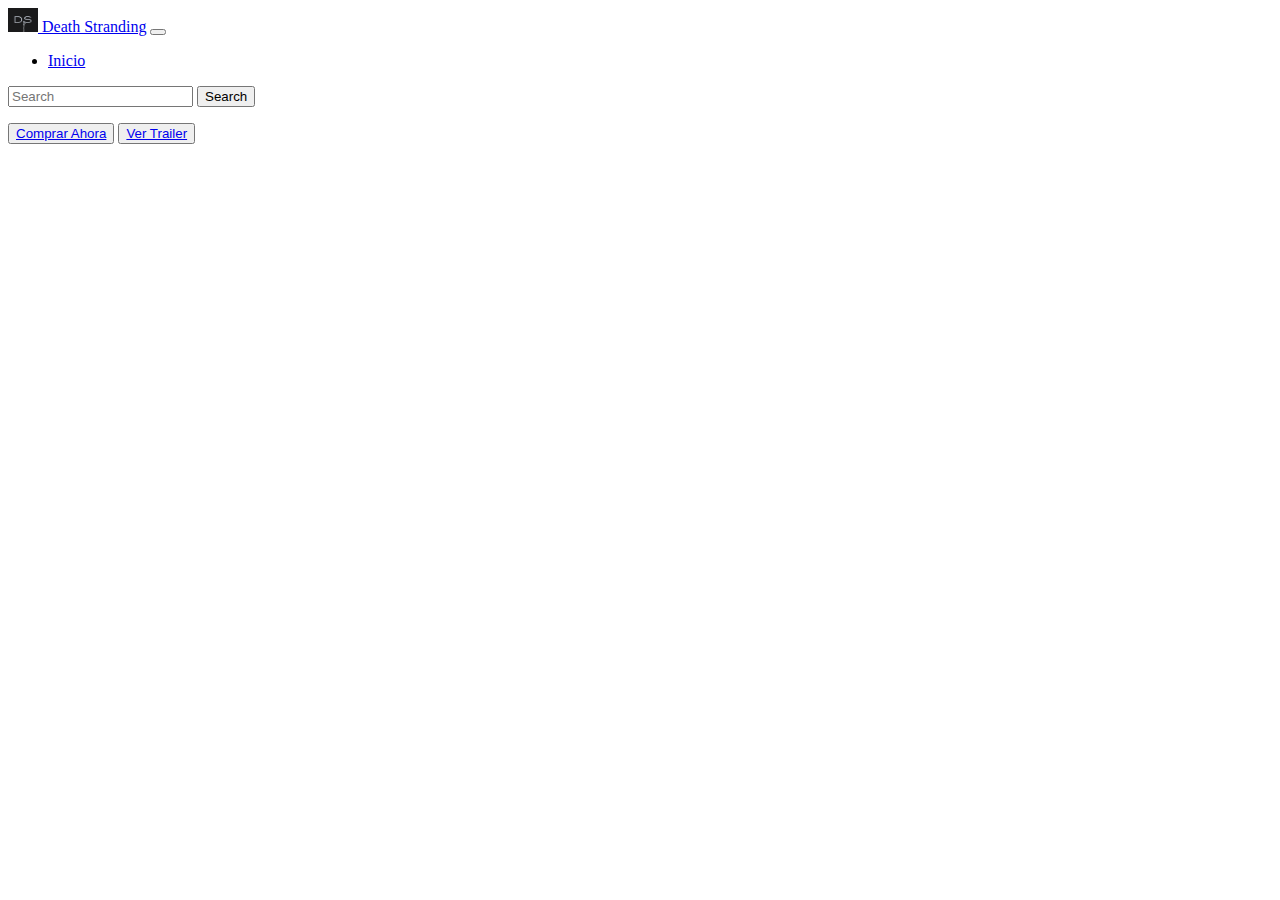
<file: Pages/videojuego.html>
<!DOCTYPE html>
<html lang="en">

<head>
    <meta charset="UTF-8">
    <meta http-equiv="X-UA-Compatible" content="IE=edge">
    <meta name="viewport" content="width=device-width, initial-scale=1.0">
    <!-- CSS -->
    <link rel="stylesheet" href="../CSS/style.css">
    <title>Videojuego</title>
    <link href="https://cdn.jsdelivr.net/npm/bootstrap@5.1.3/dist/css/bootstrap.min.css" rel="stylesheet"
        integrity="sha384-1BmE4kWBq78iYhFldvKuhfTAU6auU8tT94WrHftjDbrCEXSU1oBoqyl2QvZ6jIW3" crossorigin="anonymous">
</head>

<body class="fondo-videojuego">
    <!-- Inicio del header + logo -->
    <header>
        <nav class="navbar navbar-expand-lg navbar-dark bg-dark">
            <div class="container-fluid">
                <a class="navbar-brand" href="#"><img src="../Imagenes/communityIcon_ntxxqsdffru31.png"
                        alt="death-stranding" width="30" height="24" class="d-inline-block align-text-top">
                    Death Stranding</a>
                <button class="navbar-toggler" type="button" data-bs-toggle="collapse"
                    data-bs-target="#navbarSupportedContent" aria-controls="navbarSupportedContent"
                    aria-expanded="false" aria-label="Toggle navigation">
                    <span class="navbar-toggler-icon"></span>
                </button>
                <div class="collapse navbar-collapse" id="navbarSupportedContent">
                    <ul class="navbar-nav me-auto mb-2 mb-lg-0">
                        <li class="nav-item">
                            <a class="nav-link active" aria-current="page" href="../index.html">Inicio</a>
                        </li>
                    </ul>
                    <form class="d-flex">
                        <input class="form-control me-2" type="search" placeholder="Search" aria-label="Search">
                        <button class="btn btn-outline-success" type="submit">Search</button>
                    </form>

                </div>
            </div>
        </nav>
    </header>
    <!-- Fin de Header + Logo -->
      <!-- Inicio de barra Separadora -->
  <p class="placeholder-glow">
    <span class="placeholder col-12 color-yellow"></span>
  </p>
  <!-- Fin de barra separadora -->
  <!-- Inicio de Seccion de Botones -->
    <section>
    <div class="d-grid gap-2 col-6 mx-auto lg-white">
    <button type="button" class="btn btn-primary btn-warning"><a href="https://www.electronicthings.com.ar/producto/ps4-death-stranding/711719506041">Comprar Ahora</a></button>
    <button type="button" class="btn btn-secondary btn-warning"><a href="https://youtu.be/tCI396HyhbQ">Ver Trailer</a></button>
</div>    
</section>
<!-- Fin de Seccion de Botones -->

    <!-- Bootstrap Bundle with Popper  -->
    <script src="https://cdn.jsdelivr.net/npm/bootstrap@5.1.3/dist/js/bootstrap.bundle.min.js"
        integrity="sha384-ka7Sk0Gln4gmtz2MlQnikT1wXgYsOg+OMhuP+IlRH9sENBO0LRn5q+8nbTov4+1p" crossorigin="anonymous">
    </script>
</body>

</html>
</file>
<file: CSS/style.css>
/* Color del fondo del Index */
.fondo-historia {
    background-color: rgb(226, 204, 175);
}

/* Color del fondo de la pagina "Historia" */
.fondo-oscuro {
    background-image: url("../Imagenes/fondo_pantalla.jpg");
}

/* Color del fondo de la pagina "Actores" */
.fondo-actores {
    background-image: url("../Imagenes/fondo_actores.jpg");
    background-size: 100%;
}

/* Color del fondo de la pagina "musica" */
.fondo-musica {
    background-image: url("../Imagenes/fondo_musica.png");
    background-size: 100%;
}

/* Color del fondo de la pagina "videojuego" */
.fondo-videojuego {
    /* background-image: url("../Imagenes/fondo_videojuego.jpg"); */
    background-image: url(https://deathstrandingpc.505games.com/wp-content/uploads/2020/02/CDPR_DS_Title_FX_Master-2-DSLOGO_MATCHED-V5.gif);
    background-size: 100%;
}

/* Seccion Oscura */
dt {
    color: black;
    font-style: italic;
    font-weight: bold;
}

dd {
    color: black;
    font-style: italic;
}

/* Seccion Clara */
.color-claro {
    color: white;
    font-style: italic;
    font-weight: bold;
}

.letra-musica{
    color: black;
    font-style: oblique;
    font-weight: bold;
}
.color-yellow{
    color: yellow;
}
</file>
